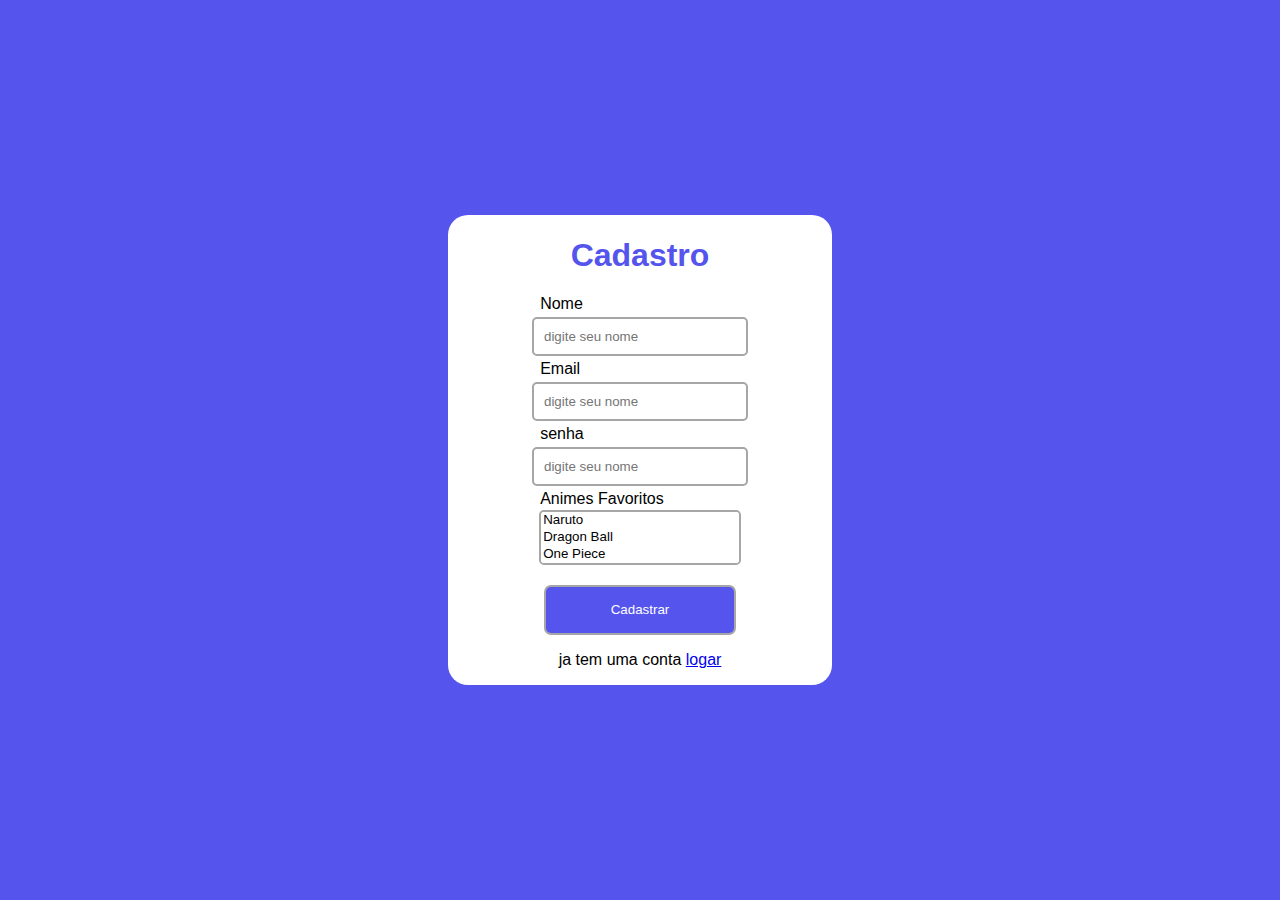
<file: index.html>
<!DOCTYPE html>
<html lang="en">
<head>
    <meta charset="UTF-8">
    <link rel="stylesheet" href="../styles/style.css" type="text/css">
    <meta name="viewport" content="width=device-width, initial-scale=1.0">
    <title>Document</title>
</head>
<body>
    
    <div id="conteiner">
    <h1>Cadastro</h1>
    
    <label for="">Nome</label>
    <input type="text" id="nome" placeholder="digite seu nome">
    <label for="">Email</label>
    <input type="email" id="email" placeholder="digite seu nome">
    <label for="">senha</label>
    <input type="password" id="senha" placeholder="digite seu nome">
    <label for="">Animes Favoritos</label>
    <select name="animes" id="animes" multiple size="3">
        <option value="naruto">Naruto</option>
        <option value="Dragon Ball">Dragon Ball</option>
        <option value="One Piece">One Piece</option>
        <option value="Jujstu Kaisen">Jujstu Kaisen</option>
    </select>
    <button id="Cadastrar">Cadastrar</button>
    <p>ja tem uma conta <a href="../pages/login.html">logar</a></p>
    <script src="../scripts/main.js" ></script>
    </div>
</body>
</html>
</file>
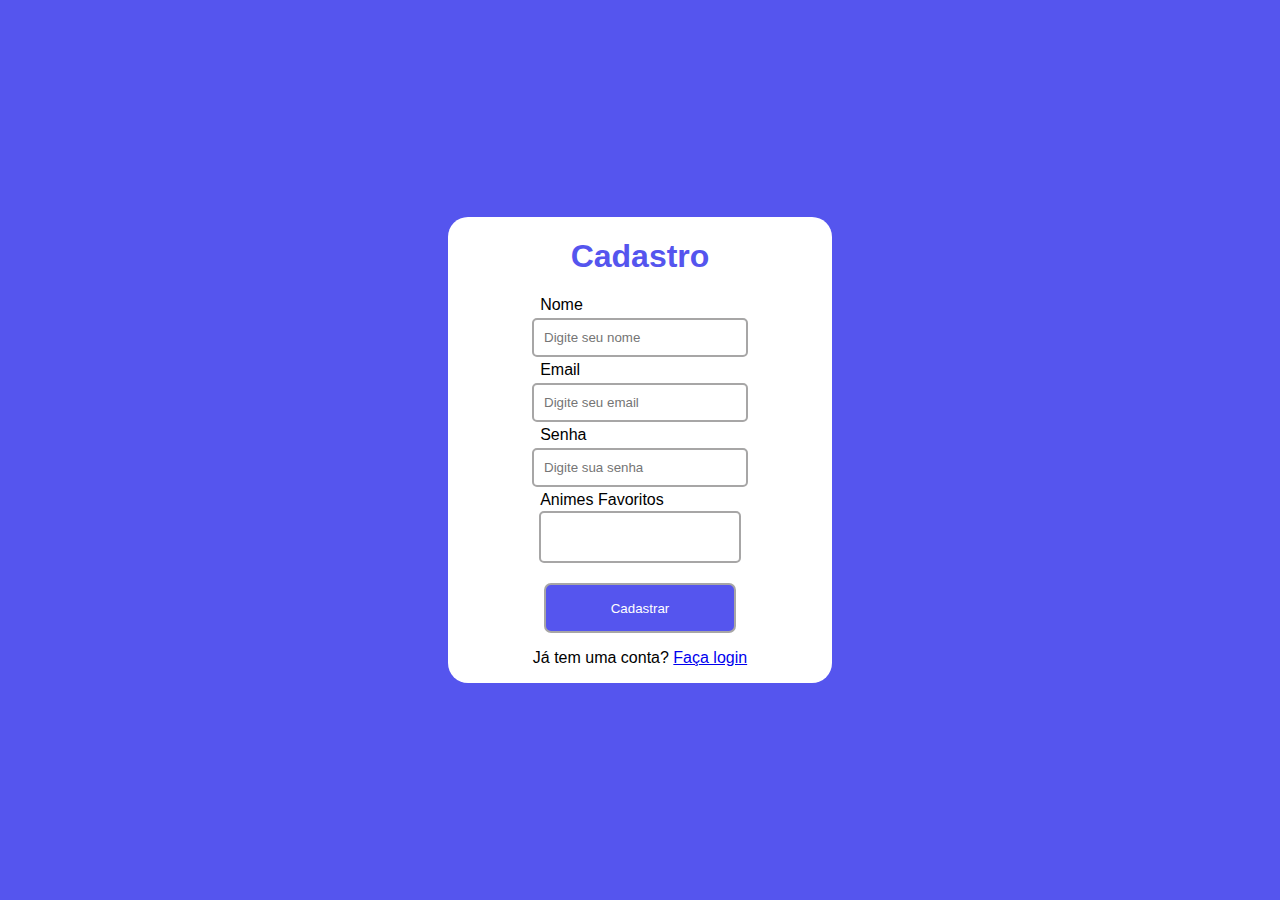
<file: pages/index.html>
<!DOCTYPE html>
<html lang="en">
<head>
    <meta charset="UTF-8">
    <link rel="stylesheet" href="../styles/style.css" type="text/css">
    <meta name="viewport" content="width=device-width, initial-scale=1.0">
    <title>Document</title>
</head>
<body>
    
    <div id="conteiner">
    <h1>Cadastro</h1>
    
    <label for="">Nome</label>
    <input type="text" id="nome" placeholder="Digite seu nome">
    <label for="">Email</label>
    <input type="email" id="email" placeholder="Digite seu email">
    <p class="error" id="error"></p>
    <label for="">Senha</label>
    <input type="password" id="password" placeholder="Digite sua senha">
    <p class="error" id="error"></p>
    <label for="">Animes Favoritos</label>
    <select name="animes" id="animes" multiple size="3">
        
    </select>
    <button id="Cadastrar">Cadastrar</button>
    <p>Já tem uma conta? <a href="../pages/login.html">Faça login</a></p>
    <script src="../scripts/main.js" ></script>
    </div>
    
</body>
</html>
</file>
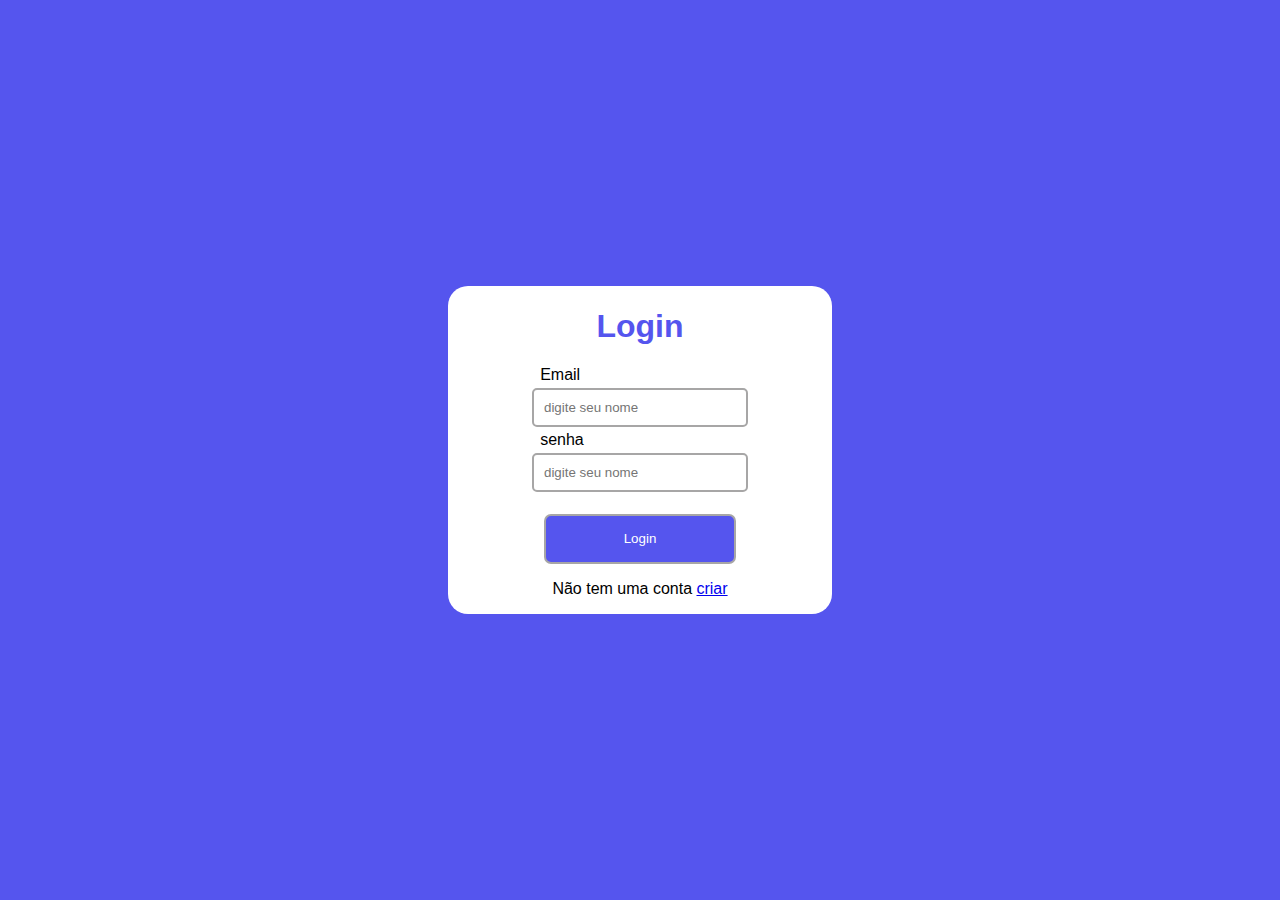
<file: login.html>
<!DOCTYPE html>
<html lang="en">
<head>
    <meta charset="UTF-8">
    <meta name="viewport" content="width=device-width, initial-scale=1.0">
    <link rel="stylesheet" href="../styles/style.css" type="text/css">
    <title>Document</title>
</head>
<body>
    
    <div id="conteiner">
        <h1>Login</h1>
        <label for="">Email</label>
        <input type="email" id="email" placeholder="digite seu nome">
        <label for="">senha</label>
        <input type="password" id="senha" placeholder="digite seu nome">
        <button id="login">Login</button>
        <p>Não tem uma conta <a href="../pages/index.html">criar</a></p>
        <script src="../scripts/main.js" ></script>
        </div>
</body>
</html>
</file>
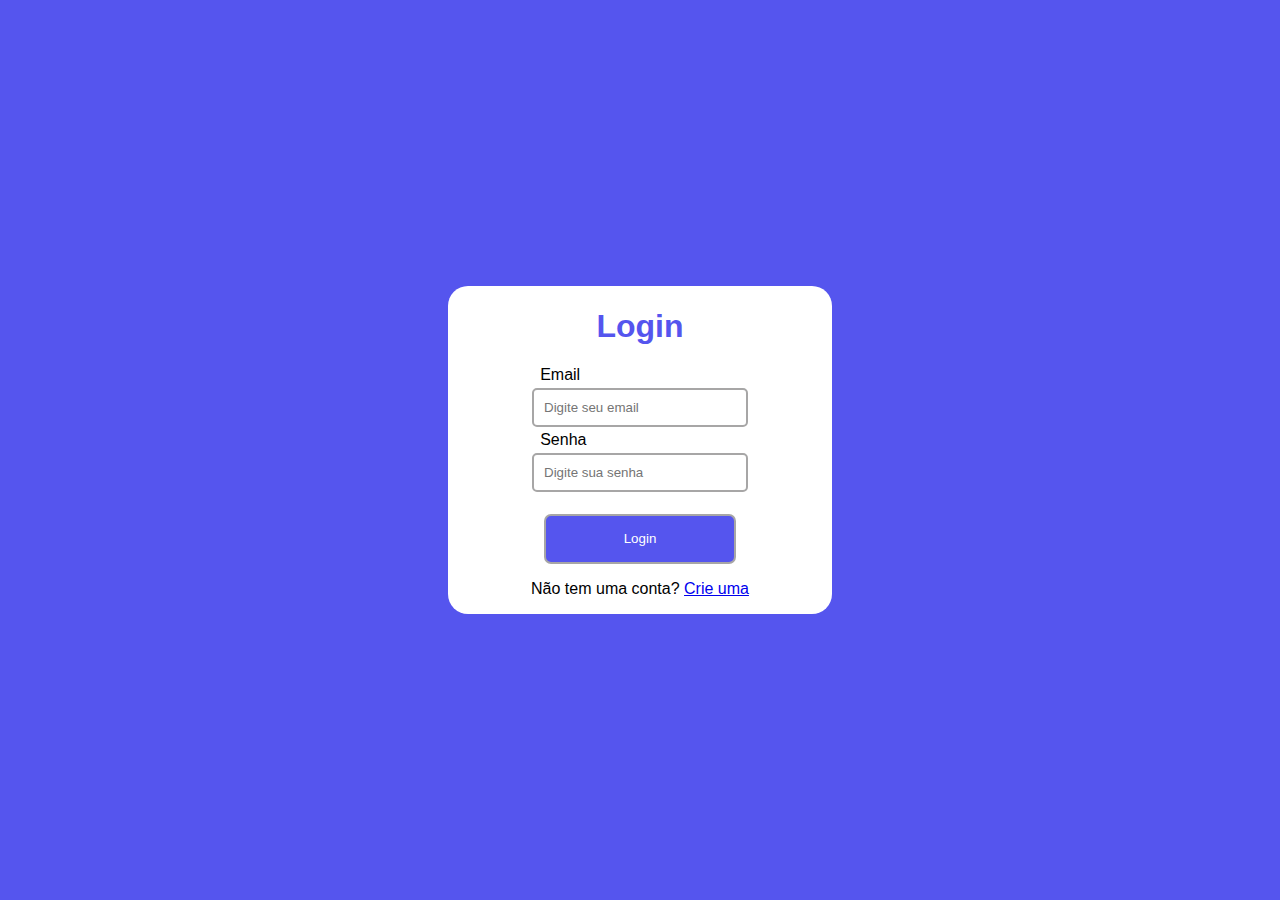
<file: pages/login.html>
<!DOCTYPE html>
<html lang="en">
<head>
    <meta charset="UTF-8">
    <meta name="viewport" content="width=device-width, initial-scale=1.0">
    <link rel="stylesheet" href="../styles/style.css" type="text/css">
    <title>Document</title>
</head>
<body>
    
    <div id="conteiner">
        <h1>Login</h1>
        <label for="">Email</label>
        <input type="email" id="email" placeholder="Digite seu email">
        <p class="error" id="error"></p>
        <label for="">Senha</label>
        <input type="password" id="password" placeholder="Digite sua senha">
        <p class="error" id="error"></p>
        <button id="login">Login</button>
        <p>Não tem uma conta? <a href="../pages/index.html">Crie uma</a></p>
        <script src="../scripts/main.js"></script>
        </div>
        
</body>
</html>
</file>
<file: styles/style.css>
body{
    background-color: rgb(85, 85, 238);
    display: flex;
    justify-content: center;
    align-items: center;
    height: 100vh;
    margin: 0;
    font-family: 'Arial', sans-serif;
}

#conteiner{
    display: flex;
    flex-direction: column;
    height: auto;
    width: 30%;
    background-color: white;
    border-radius: 20px;
    align-items: center;
    font-size: 16px;
    font-family: 'Trebuchet MS', 'Lucida Sans Unicode', 'Lucida Grande', 'Lucida Sans', Arial, sans-serif;
}

.error{
    display: none;
    color: red;
    font-size: 14px;
    margin-top: 5px;
}

label{
    font-size: 16px;
    margin: 2px;
    width: 52%;
}

input{
    height: auto;
    padding: 10px;
    width: 50%;
    margin: 2px;
    border: 2px solid rgb(167, 166, 166) ;
    border-radius: 5px;
}

button{
    justify-self: end;
    padding: 10px;
    height: 50px;
    width: 50%;
    border: 2px solid rgb(167, 166, 166);
    border-radius: 7px;
    background-color: rgb(85, 85, 238); ;
    color: white;
    margin-top: 20px;
}

h1{
    margin-bottom: 5%;
    color: rgb(85, 85, 238); 
}

#animes{
    height: 10%;
    width: 52.5%;
    border: 2px solid rgb(167, 166, 166) ;
    border-radius: 5px;
}

button:active {
    transform: scale(0.9); /* Reduz o tamanho ao clicar */
}
</file>
